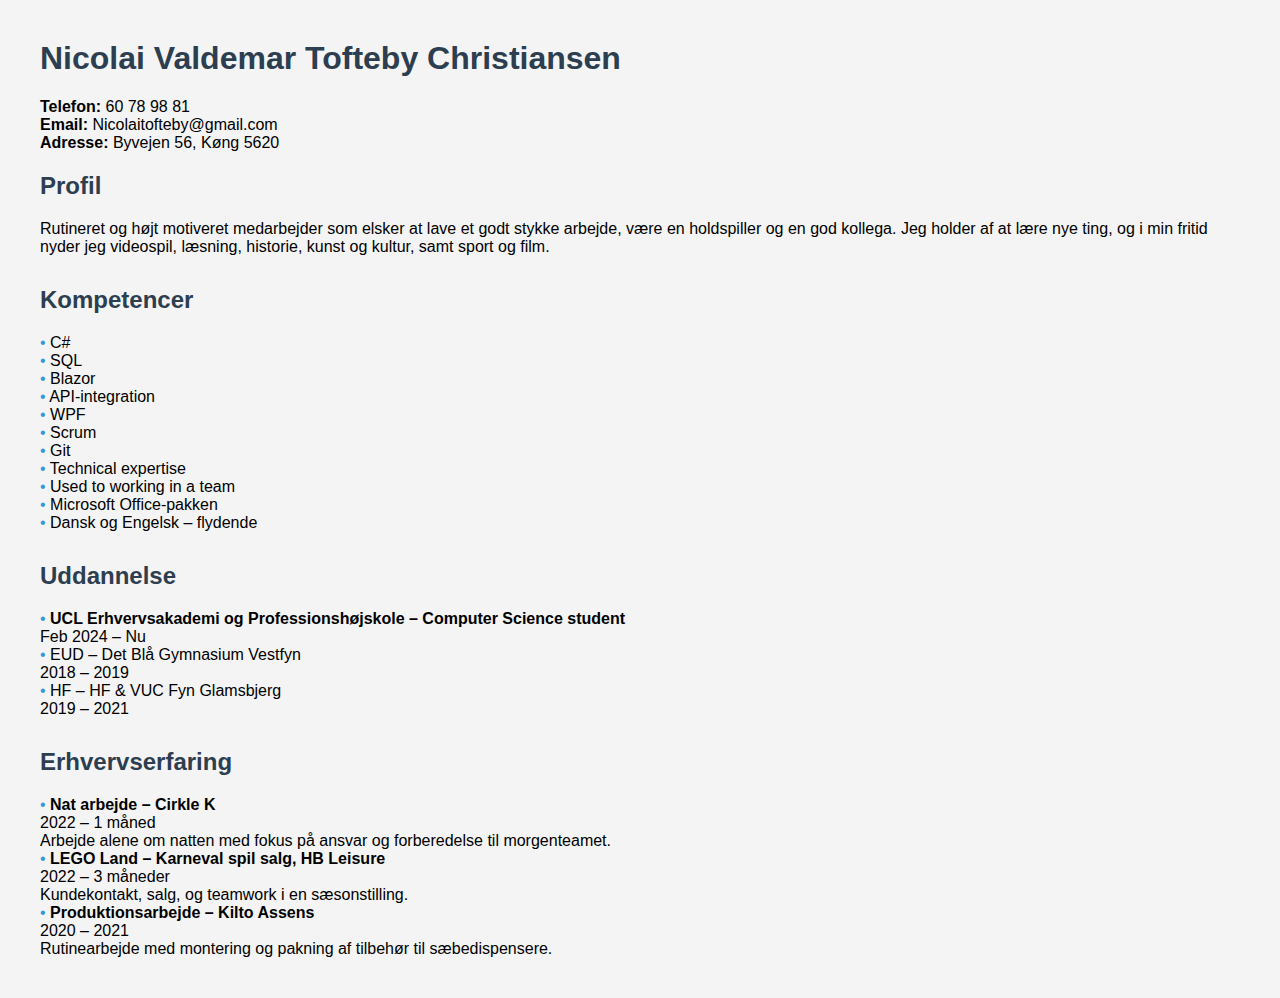
<file: Index.html>
﻿<!DOCTYPE html>
<html lang="da">
<head>
    <meta charset="UTF-8">
    <title>Nicolai Tofteby - CV</title>
    <style>
        body {
            font-family: Arial, sans-serif;
            margin: 40px;
            background-color: #f4f4f4;
        }

        h1, h2 {
            color: #2c3e50;
        }

        .section {
            margin-bottom: 30px;
        }

        ul {
            list-style: none;
            padding: 0;
        }

            ul li::before {
                content: "• ";
                color: #3498db;
            }
    </style>
</head>
<body>
    <h1>Nicolai Valdemar Tofteby Christiansen</h1>
    <p>
        <strong>Telefon:</strong> 60 78 98 81<br>
        <strong>Email:</strong> Nicolaitofteby@gmail.com<br>
        <strong>Adresse:</strong> Byvejen 56, Køng 5620
    </p>

    <div class="section">
        <h2>Profil</h2>
        <p>
            Rutineret og højt motiveret medarbejder som elsker at lave et godt stykke arbejde, være en holdspiller og en god kollega.
            Jeg holder af at lære nye ting, og i min fritid nyder jeg videospil, læsning, historie, kunst og kultur, samt sport og film.
        </p>
    </div>

    <div class="section">
        <h2>Kompetencer</h2>
        <ul>
            <li>C#</li>
            <li>SQL</li>
            <li>Blazor</li>
            <li>API-integration</li>
            <li>WPF</li>
            <li>Scrum</li>
            <li>Git</li>
            <li>Technical expertise</li>
            <li>Used to working in a team</li>
            <li>Microsoft Office-pakken</li>
            <li>Dansk og Engelsk – flydende</li>
        </ul>
    </div>

    <div class="section">
        <h2>Uddannelse</h2>
        <ul>
            <li>
                <strong>UCL Erhvervsakademi og Professionshøjskole – Computer Science student</strong><br>
                Feb 2024 – Nu
            </li>
            <li>EUD – Det Blå Gymnasium Vestfyn<br>2018 – 2019</li>
            <li>HF – HF & VUC Fyn Glamsbjerg<br>2019 – 2021</li>
        </ul>
    </div>

    <div class="section">
        <h2>Erhvervserfaring</h2>
        <ul>
            <li>
                <strong>Nat arbejde – Cirkle K</strong><br>2022 – 1 måned<br>
                Arbejde alene om natten med fokus på ansvar og forberedelse til morgenteamet.
            </li>

            <li>
                <strong>LEGO Land – Karneval spil salg, HB Leisure</strong><br>2022 – 3 måneder<br>
                Kundekontakt, salg, og teamwork i en sæsonstilling.
            </li>

            <li>
                <strong>Produktionsarbejde – Kilto Assens</strong><br>2020 – 2021<br>
                Rutinearbejde med montering og pakning af tilbehør til sæbedispensere.
            </li>
        </ul>
    </div>
</body>
</html>
</file>
